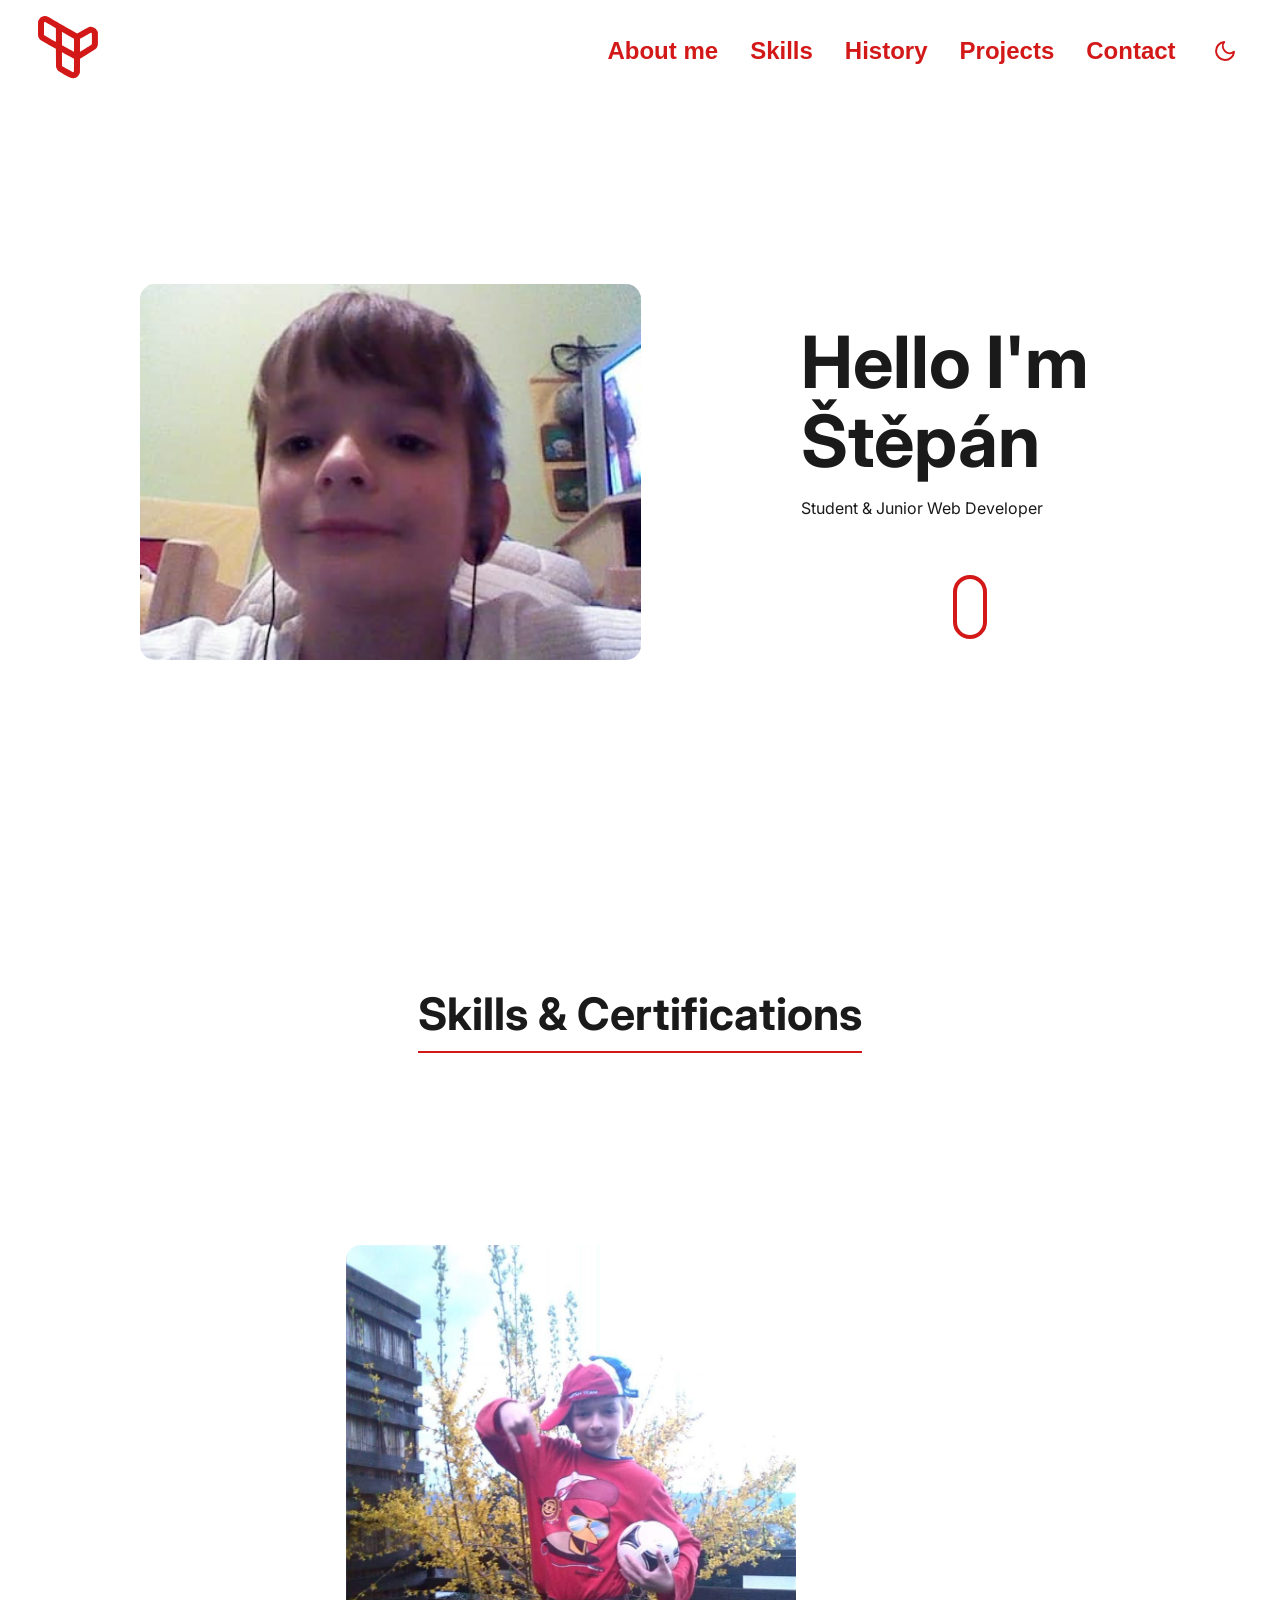
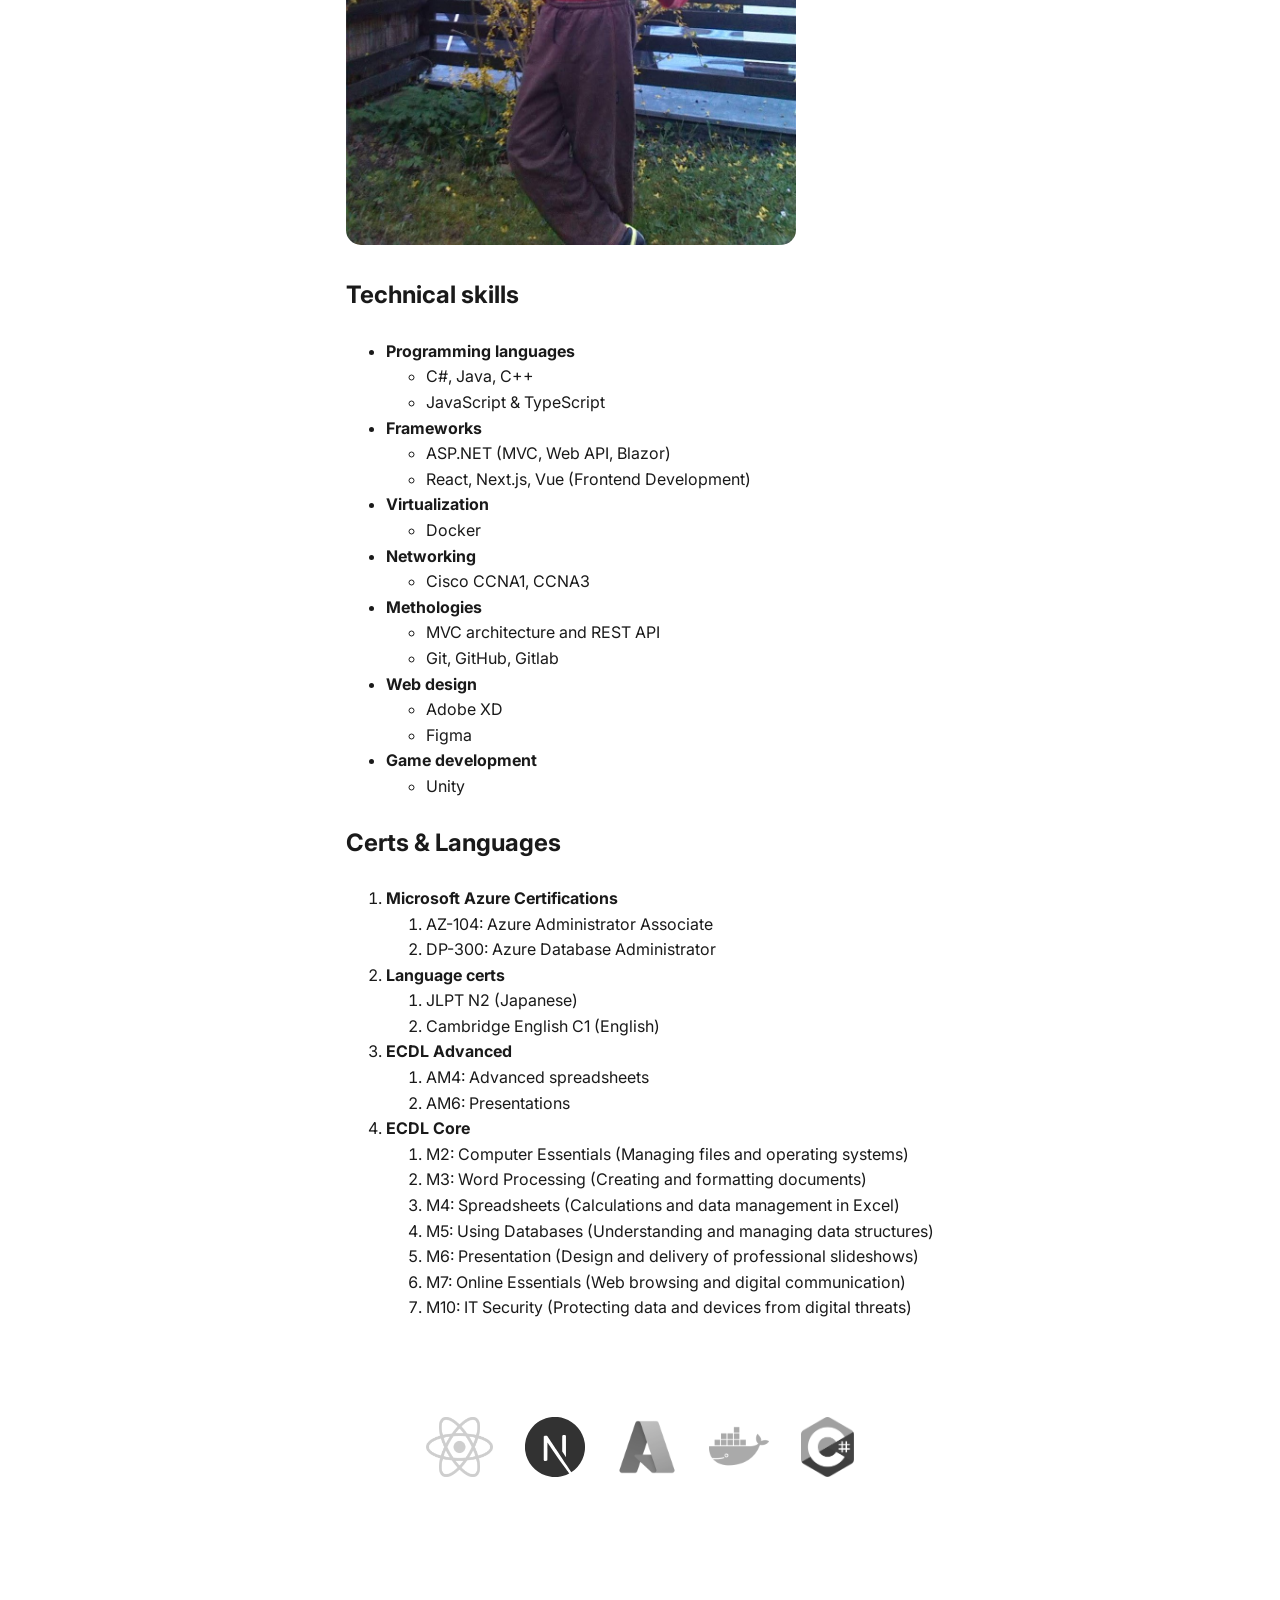
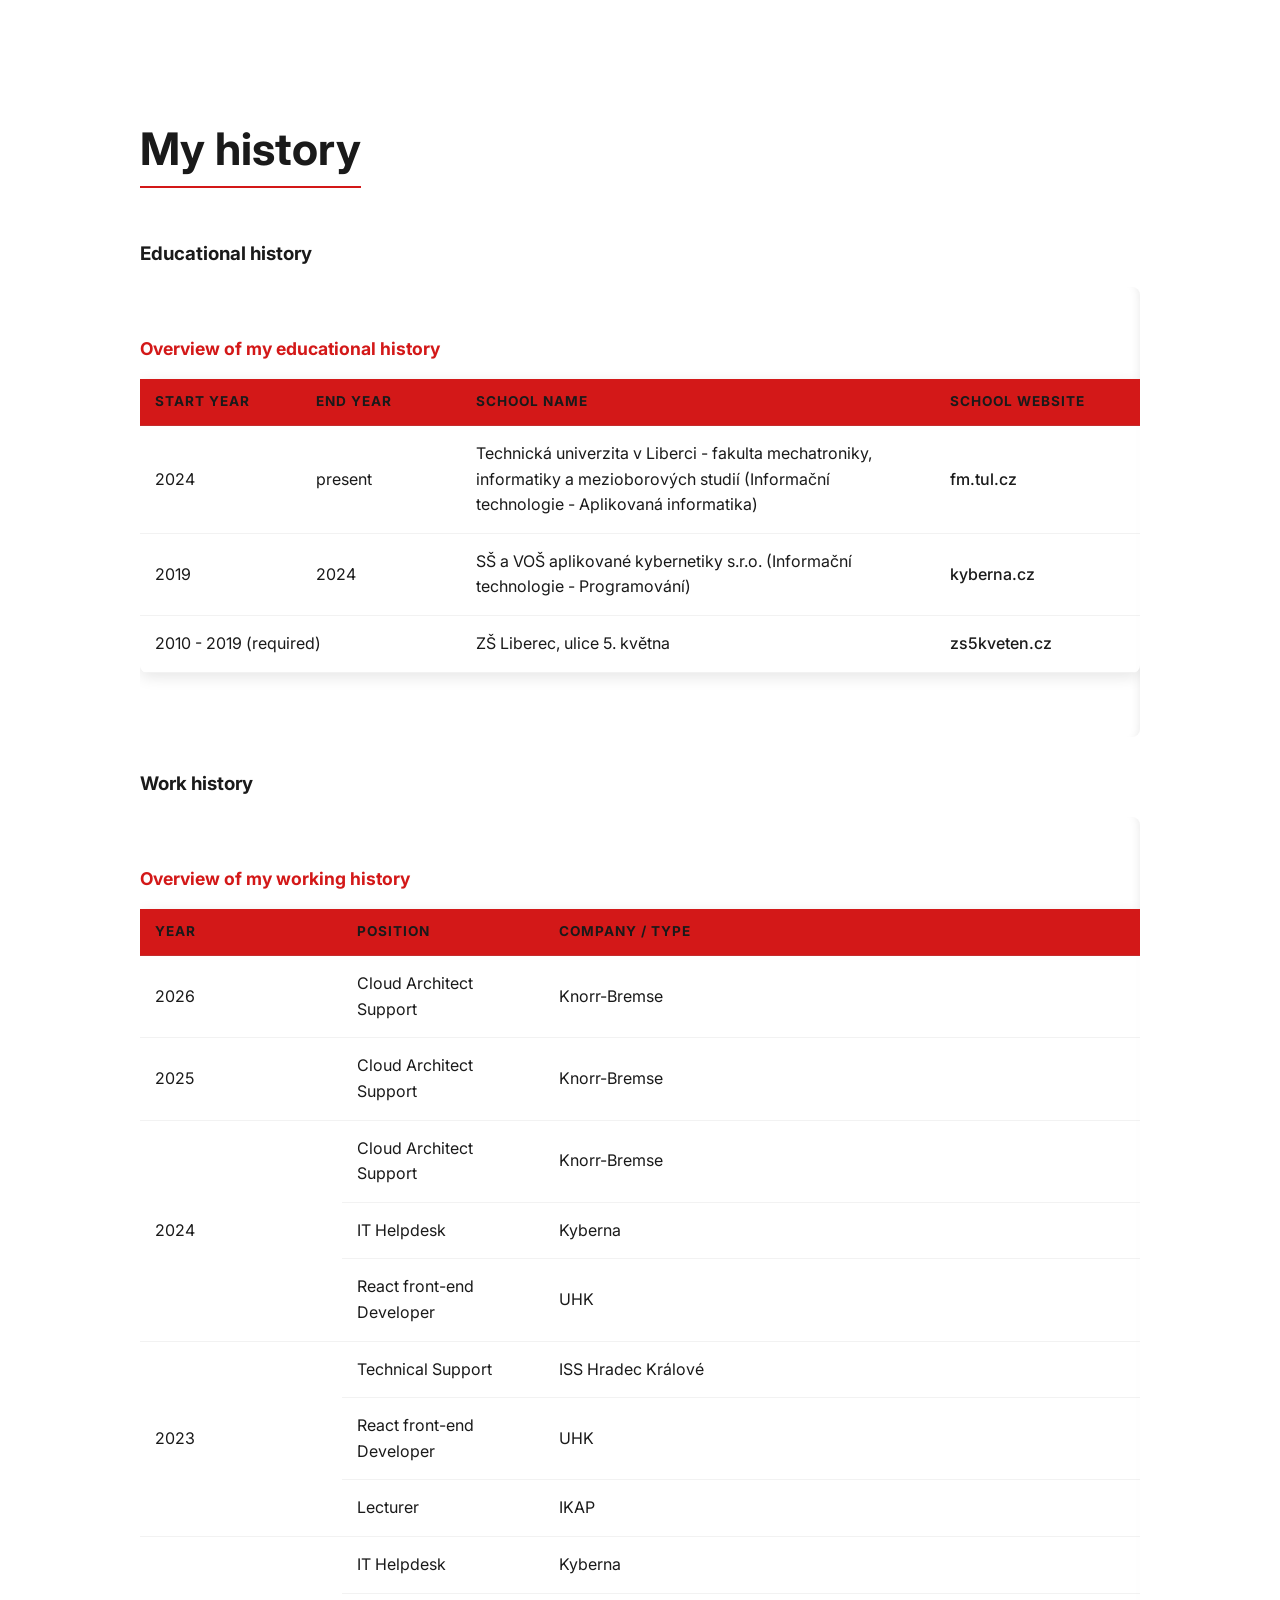
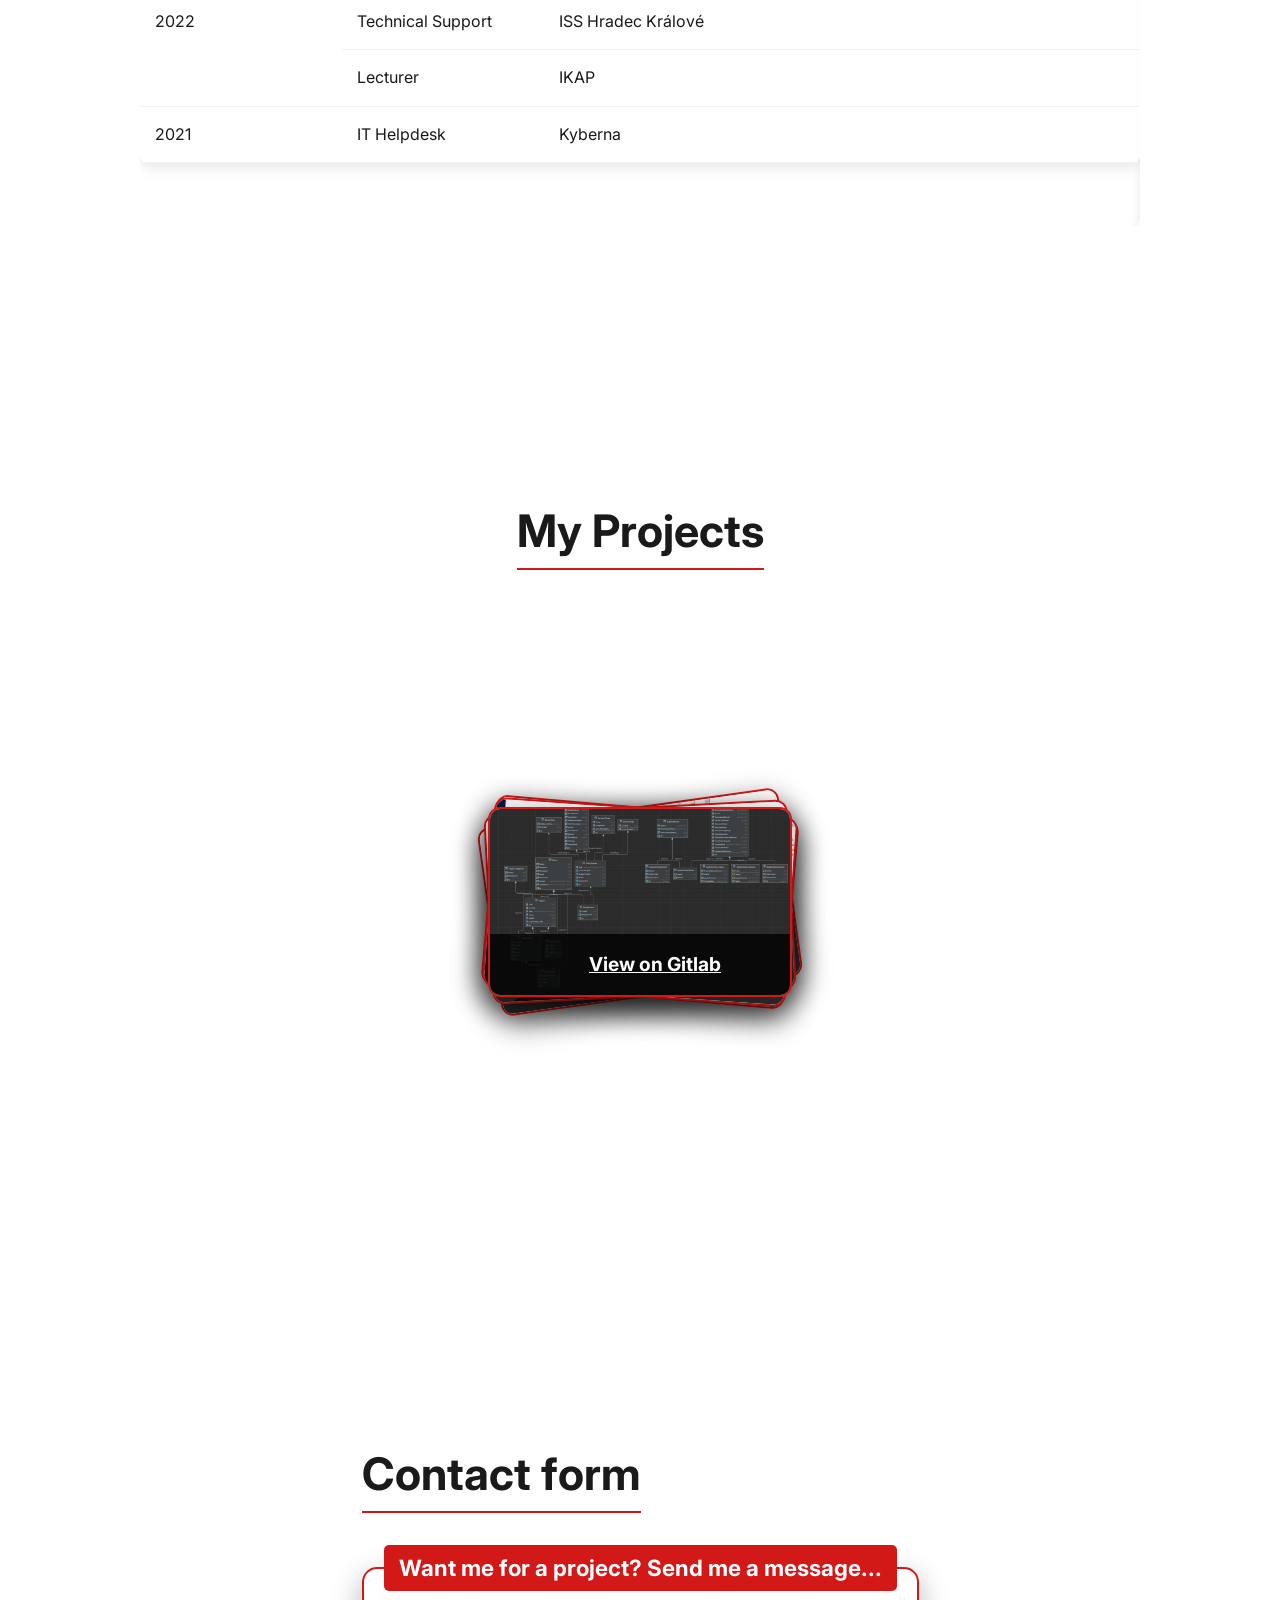
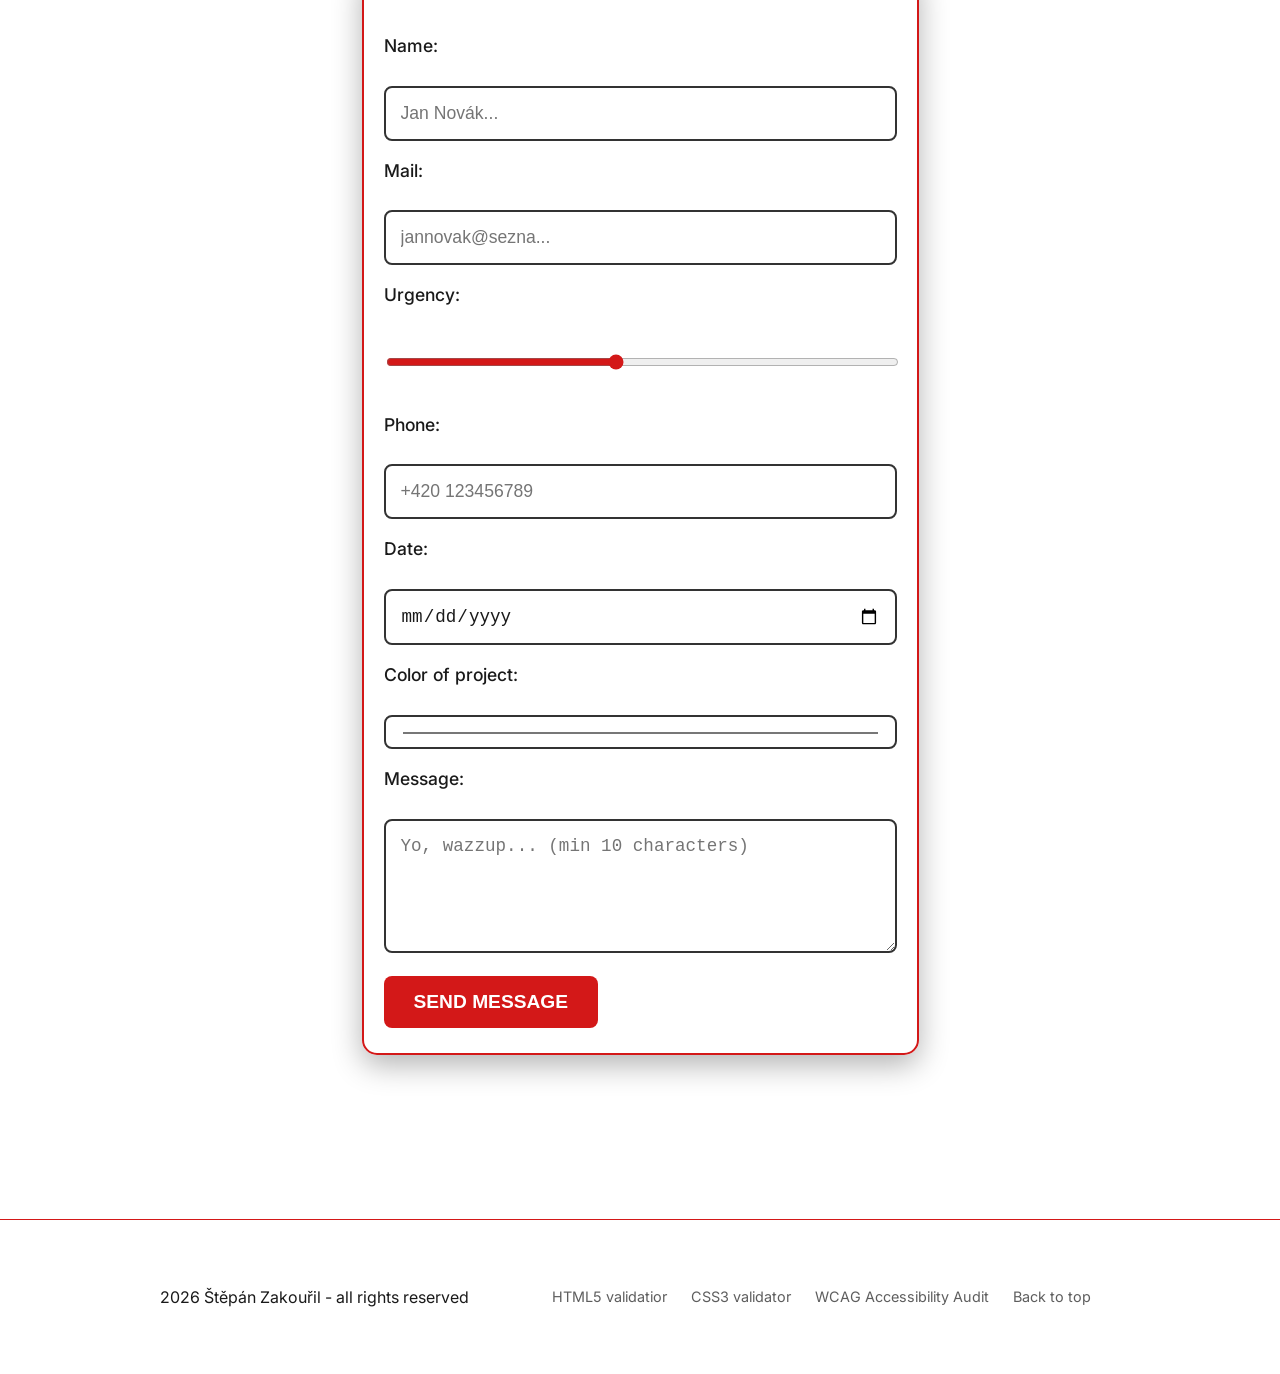
<file: index.html>
<!DOCTYPE html>
<html lang="en">
<head>
    <meta charset="UTF-8">
    <meta name="viewport" content="width=device-width, initial-scale=1.0">
    <title>Portfolio</title>
    <link rel="stylesheet" href="style.css">
</head>
<body>
    <header id="main-header">
        <nav>
            <svg width="70" height="70" role="img" id="home-logo" aria-labelledby="logo-title" viewBox="0 0 18 18" fill="currentColor" xmlns="http://www.w3.org/2000/svg"> <title id="logo-title">Portofolio logo</title><path d="M1.429 0.044 C 0.803 0.178,0.308 0.620,0.089 1.240 L 0.013 1.453 0.006 3.200 C -0.003 5.168,-0.001 5.200,0.187 5.587 C 0.305 5.831,0.458 6.025,0.662 6.191 C 0.739 6.255,1.657 6.782,2.702 7.362 L 4.600 8.418 4.615 10.722 C 4.629 12.791,4.635 13.044,4.676 13.200 C 4.778 13.582,5.019 13.955,5.307 14.177 C 5.452 14.288,7.892 15.658,8.254 15.831 C 8.518 15.957,8.784 16.009,9.080 15.991 C 9.537 15.965,9.946 15.783,10.265 15.465 C 10.473 15.257,10.615 15.025,10.714 14.733 L 10.786 14.520 10.795 12.747 L 10.804 10.973 12.686 9.827 C 13.721 9.196,14.635 8.629,14.717 8.566 C 14.919 8.412,15.101 8.189,15.226 7.941 C 15.415 7.566,15.417 7.543,15.408 5.787 L 15.400 4.227 15.325 4.014 C 15.087 3.342,14.528 2.889,13.825 2.800 C 13.582 2.769,13.263 2.805,13.031 2.889 C 12.940 2.922,12.234 3.300,11.463 3.728 C 10.692 4.156,10.049 4.507,10.034 4.507 C 10.020 4.507,8.371 3.552,6.370 2.384 C 4.370 1.217,2.664 0.227,2.580 0.184 C 2.251 0.016,1.808 -0.037,1.429 0.044 M3.240 2.344 L 4.600 3.139 4.607 4.893 C 4.613 6.524,4.611 6.645,4.569 6.629 C 4.434 6.577,1.632 5.002,1.593 4.956 C 1.550 4.905,1.547 4.786,1.547 3.302 L 1.547 1.703 1.625 1.625 C 1.680 1.569,1.728 1.547,1.791 1.548 C 1.858 1.549,2.213 1.744,3.240 2.344 M7.769 4.986 L 9.253 5.853 9.253 7.540 C 9.253 8.468,9.249 9.227,9.244 9.227 C 9.239 9.227,8.546 8.844,7.704 8.377 L 6.173 7.527 6.166 5.789 L 6.160 4.051 6.223 4.086 C 6.257 4.105,6.953 4.510,7.769 4.986 M13.734 4.360 C 13.777 4.382,13.824 4.424,13.839 4.452 C 13.857 4.485,13.867 4.985,13.867 5.875 C 13.867 7.144,13.863 7.252,13.820 7.302 C 13.794 7.332,13.149 7.737,12.387 8.202 C 11.624 8.667,10.955 9.076,10.900 9.111 L 10.800 9.174 10.801 7.514 L 10.802 5.853 12.005 5.187 C 13.777 4.205,13.598 4.290,13.734 4.360 M7.726 10.153 L 9.252 11.000 9.253 12.621 C 9.253 14.033,9.248 14.253,9.212 14.322 C 9.170 14.403,9.082 14.453,8.981 14.453 C 8.921 14.453,6.349 13.036,6.241 12.942 L 6.173 12.885 6.166 11.096 C 6.162 10.112,6.168 9.307,6.179 9.307 C 6.190 9.307,6.886 9.688,7.726 10.153 " stroke="none"  fill-rule="evenodd"></path></svg>
            <button id="hamburger" aria-label="Menu" aria-expanded="false">
                <span></span>
                <span></span>
                <span></span>
            </button>
            <ul id="lstOfHrefs">
                <li> <a href="#about">About me</a> </li>
                <li> <a href="#skills">Skills</a></li>
                <li> <a href="#history">History</a></li>
                <li> <a href="#projects">Projects</a></li>
                <li> <a href="#contact">Contact</a></li>
                <li>
                    <button id="theme-btn" aria-label="Přepnout tmavý/světlý režim">
                        <svg id="theme-icon" width="24" height="24" viewBox="0 0 24 24" fill="none" stroke="currentColor" stroke-width="2" stroke-linecap="round" stroke-linejoin="round"><path d="M21 12.79A9 9 0 1 1 11.21 3 7 7 0 0 0 21 12.79z"></path></svg>
                    </button>
                </li>
            </ul>

        </nav>
    </header>
    <main>
        <section id="about" class="animatedSections">
            <div class="container">
            <img src="fotky/malej_ja-large.jpg" id="landingImg" alt="Photo of me" srcset="fotky/malej_ja-small.jpg 400w, fotky/malej_ja-large.jpg 800w" sizes="(max-width: 480px) 300px, 400px">
                <div class="landing-text">
                    <h1>Hello I'm Štěpán</h1>
                    <p class="subtitle">Student & Junior Web Developer</p>
                    <div class="scroll-indicator">
                        <svg width="40" height="80" viewBox="0 0 40 60" class="svg-arrow">
                            <rect x="5" y="5" width="30" height="60" rx="15" fill="none" stroke="currentColor" stroke-width="4" />
                            <path d="M12 20 L20 28 L28 20" fill="none" stroke="currentColor"  stroke-width="2" stroke-linecap="round" class="arrow-1" />
                            <path d="M12 30 L20 38 L28 30"  fill="none"  stroke="currentColor" stroke-width="2" stroke-linecap="round" class="arrow-2" />
                            <path d="M12 40 L20 48 L28 40" fill="none" stroke="currentColor" stroke-width="2" stroke-linecap="round" class="arrow-3" />
                        </svg>
                    </div>
                </div>
            </div>
        </section>

        <section id="skills" class="animatedSections">
            <div class="container">
                <h2>Skills & Certifications</h2>
                <div id="skills-wraper">
                    <img src="fotky/malej_ja_fotbal.jpg" id="footballImg" alt="Photo of me playing football" >
                    <div id="technicalSkills">
                        <h3>Technical skills</h3>
                        <ul class="skills-list">
                            <li><strong>Programming languages</strong>
                                <ul>
                                    <li>C#, Java, C++</li>
                                    <li>JavaScript & TypeScript</li>
                                </ul>
                            </li>
                            <li><strong>Frameworks</strong>
                                <ul>

                                    <li>ASP.NET (MVC, Web API, Blazor)</li>
                                    <li>React, Next.js, Vue (Frontend Development)</li>
                                </ul>
                            </li>
                            <li><strong>Virtualization</strong>
                                <ul>

                                    <li>Docker</li>
                                </ul>
                            </li>
                            <li><strong>Networking</strong>
                                <ul>
                                    
                                    <li>Cisco CCNA1, CCNA3</li>
                                </ul>
                            </li>
                            <li><strong>Methologies</strong>
                                <ul>
                                    <li>MVC architecture and REST API</li>
                                    <li>Git, GitHub, Gitlab</li>
                                </ul>
                            </li>
                            <li><strong>Web design</strong>
                                <ul>

                                    <li>Adobe XD</li>
                                    <li>Figma</li>
                                </ul>
                            </li>
                            <li><strong>Game development</strong>
                                <ul>
                                    <li>Unity</li>
                                </ul>
                            </li>
                        </ul>
                    </div>

                    <div id="certsLang">
                        <h3>Certs & Languages</h3>
                        <ol class="certs-list">
                            <li><strong>Microsoft Azure Certifications</strong>
                                <ol>
                                    <li>AZ-104: Azure Administrator Associate</li>
                                    <li>DP-300: Azure Database Administrator</li>
                                </ol>
                            </li>
                            <li><strong>Language certs</strong>
                                <ol>
                                    <li>JLPT N2 (Japanese)</li>
                                    <li>Cambridge English C1 (English)</li>
                                </ol>
                            </li>

                            <li><strong>ECDL Advanced</strong>
                                <ol>
                                    <li>AM4: Advanced spreadsheets</li>
                                    <li>AM6: Presentations</li>
                                </ol>
                            </li>


                            <li><strong>ECDL Core</strong>
                                <ol>
                                    <li>M2: Computer Essentials (Managing files and operating systems)</li>
                                    <li>M3: Word Processing (Creating and formatting documents)</li>
                                    <li>M4: Spreadsheets (Calculations and data management in Excel)</li>
                                    <li>M5: Using Databases (Understanding and managing data structures)</li>
                                    <li>M6: Presentation (Design and delivery of professional slideshows)</li>
                                    <li>M7: Online Essentials (Web browsing and digital communication)</li>
                                    <li>M10: IT Security (Protecting data and devices from digital threats)</li>
                                </ol>
                            </li>
                        </ol>
                    </div>
                </div>
            </div>
            <div class="tech-icons">
                <img src="fotky/technologie/react.png" alt="React">
                <img src="fotky/technologie/next.svg" alt="Next.js">
                <img src="fotky/technologie/azure.png" alt="Azure">
                <img src="fotky/technologie/docker.png" alt="Docker">
                <img src="fotky/technologie/csharp.png" alt="Csharp">
            </div>
        </section>

        <section id="history" class="animatedSections">
            <div class="container">
                <h2>My history</h2>
                <h3>Educational history</h3>
                <div class="table-container">
                    <table>
                        <caption>Overview of my educational history</caption>
                        <thead>
                            <tr>
                                <th>Start year</th>
                                <th>End year</th>
                                <th>School name</th>
                                <th>School website</th>
                            </tr>
                        </thead>
                            <tbody>
                                <tr>
                                    <td >2024</td>
                                    <td>present</td> 
                                    <td>Technická univerzita v Liberci - fakulta mechatroniky, informatiky a mezioborových studií (Informační technologie - Aplikovaná informatika)</td>
                                    <td><a href="https://www.fm.tul.cz/" target="_blank">fm.tul.cz</a></td>
                                </tr>
                                <tr>
                                    <td >2019</td>
                                    <td >2024</td> 
                                    <td>SŠ a VOŠ aplikované kybernetiky s.r.o. (Informační technologie - Programování)</td>
                                    <td><a href="https://kyberna.cz/" target="_blank">kyberna.cz</a></td>
                                </tr>
                                <tr>
                                    <td colspan="2">2010 - 2019 (required)</td>
                                    <td>ZŠ Liberec, ulice 5. května</td>
                                    <td><a href="https://www.zs5kveten.cz/" target="_blank">zs5kveten.cz</a></td>
                            </tbody>
                    </table>
                </div>

                <h3>Work history</h3>
                <div class="table-container">
                    <table>
                        <caption>Overview of my working history</caption>
                        <thead>
                            <tr>
                                <th>Year</th>
                                <th>Position</th>
                                <th>Company / Type</th>
                            </tr>
                        </thead>
                        <tbody>
                            <tr>
                                <td>2026</td>
                                <td>Cloud Architect Support</td>
                                <td>Knorr-Bremse</td>
                            </tr>
                            <tr>
                                <td>2025</td>
                                <td>Cloud Architect Support</td>
                                <td>Knorr-Bremse</td>
                            </tr>

                            <tr>
                                <td rowspan="3">2024</td>
                                <td>Cloud Architect Support</td>
                                <td>Knorr-Bremse</td>
                            </tr>
                            <tr>
                                <td>IT Helpdesk</td>
                                <td>Kyberna</td>
                            </tr>
                            <tr>
                                <td>React front-end Developer</td>
                                <td>UHK</td>
                            </tr>

                            <tr>
                                <td rowspan="3">2023</td>
                                <td>Technical Support</td>
                                <td>ISS Hradec Králové</td>
                            </tr>
                            <tr>
                                <td>React front-end Developer</td>
                                <td>UHK</td>
                            </tr>
                            <tr>
                                <td>Lecturer</td>
                                <td>IKAP</td>
                            </tr>
                            <tr>
                                <td rowspan="3">2022</td>
                                <td>IT Helpdesk</td>
                                <td>Kyberna</td>
                            </tr>
                            <tr>
                                <td>Technical Support</td>
                                <td>ISS Hradec Králové</td>
                            </tr>
                            <tr>
                                <td>Lecturer</td>
                                <td>IKAP</td>
                            </tr>
                            <tr>
                                <td>2021</td>
                                <td>IT Helpdesk</td>
                                <td>Kyberna</td>
                            </tr>
                        </tbody>
                    </table>
                </div>
            </div>
        </section>

        <section id="projects" class="animatedSections">
            <div class="container">
                <h2>My Projects</h2>
                <div class="project-stack-container">
                    <div class="project-card card-1">
                        <img src="fotky/projekty/db_scheme_edu.png" alt="Project 1">
                        <div class="project-info">
                            <a href="https://github.com/tvuj-github/projekt1" target="_blank">View on Gitlab</a>
                        </div>
                    </div>
                    <div class="project-card card-2">
                        <img src="fotky/projekty/proj_lesni_skolka_veliny.png" alt="Project 2">
                        <div class="project-info">
                            <a href="https://gitlab.kyberna.cz/mikolasek.ondrej/lesni-skolky-veliny" target="_blank">View on Gitlab</a>
                        </div>
                    </div>
                    <div class="project-card card-3">
                        <img src="fotky/projekty/prihlaseni_najdi_stredni.png" alt="Project 3">
                        <div class="project-info">
                            <a href="https://github.com/tvuj-github" target="_blank">View on Gitlab</a>
                        </div>
                    </div>
                    <div class="project-card card-4">
                        <img src="fotky/projekty/proj_robota_near_me.png" alt="Project 4">
                        <div class="project-info">
                            <a href="https://github.com/steveTVcze/RobotaNearMee?tab=readme-ov-file" target="_blank">View on Gitlab</a>
                        </div>
                    </div>
                    <div class="project-card card-5">
                        <img src="fotky/projekty/db_scheme_improve_your_life.png" alt="Project 5">
                        <div class="project-info">
                            <a href="https://github.com/tvuj-github" target="_blank">View on Gitlab</a>
                        </div>
                    </div>
                </div>
            </div>
        </section>

        <section id="contact" class="animatedSections">
            <div class="container">
                <h2>Contact form </h2>
                <form action="#" method="post">
                    <fieldset>
                        <legend>
                            Want me for a project? Send me a message...
                        </legend>
                        <p><label for="f-name" >  Name: </label> <br> <input title="Please enter your name" type="text"  id="f-name" name="name"  placeholder="Jan Novák..." required autocomplete="name"></p>
                        <p><label for="f-email"> Mail: </label> <br> <input  type="email" id="f-email" name="email" placeholder="jannovak@sezna..." required autocomplete="email"></p>
                        <p><label for="f-urgency"> Urgency: </label> <br> <input type="range" min="1" max="10" step="1" value="5" id="f-urgency" name="urgency"></p>
                        <p><label for="f-phone"> Phone: </label> <br> <input type="text" id="f-phone" pattern="[+0-9\s]{9,15}" name="phone" placeholder="+420 123456789" autocomplete="tel" required  inputmode="tel"></p>
                        <p><label for="f-date"> Date: </label> <br> <input type="date" id="f-date"  name="date" min="2026-02-16"></p>
                        <p><label for="f-color">Color of project:</label> <br><input  type="color" id="f-color"  name="color" value="#ff4d4d"></p>
                        <p><label for="f-message">Message:</label><br><textarea id="f-message" name="message" rows="5" minlength="10" maxlength="500" placeholder="Yo, wazzup... (min 10 characters)" required></textarea></p>
                        <button type="submit" >
                            Send Message 
                        </button>
                    </fieldset>
                </form>
            </div>
        </section>

    </main>

    <footer>
        <div class="container">
            <p id="footerText">
                2026 Štěpán Zakouřil - all rights reserved
            </p>
            <nav class="footer-nav">
                <ul id="footerLstOfHrefs">
                    <li><a href="https://validator.w3.org/nu/?doc=https://stevetvcze.github.io/tws-portfolio/" target="_blank">HTML5 validatior</a></li>
                    <li> <a href="https://jigsaw.w3.org/css-validator/validator?uri=https://stevetvcze.github.io/tws-portfolio/" target="_blank">CSS3 validator</a> </li>
                    <li><a href="https://wave.webaim.org/report#/https://stevetvcze.github.io/tws-portfolio/" target="_blank">WCAG Accessibility Audit</a></li>
                    <li><a href="#about">Back to top</a></li>
                </ul>
            </nav>
        </div>

    </footer>
    <div id="cigo-container"></div>
    <script type="module" src="script.js"></script>
</body>
</html>
</file>
<file: style.css>
@import url('https://fonts.googleapis.com/css2?family=Inter:wght@400;700&display=swap');


html {
    scroll-behavior: smooth;
}

html, body {
    max-width: 100%;
    overflow-x: clip;
}

button:focus-visible, 
input:focus-visible, 
textarea:focus-visible {
    outline: 3px solid var(--link-hover);
    outline-offset: 2px;
}

/* navbar */
header {
    position: sticky;
    top: 0;
    z-index: 1000;
}

nav {
    display: flex;
    flex-direction: row;
    justify-content: space-between;
    align-items: center;
    padding: 1rem 3%;
    background-color: var(--nav-bg);
}

#lstOfHrefs {
    display: flex;
    flex-direction: row;
    align-items: center;
    list-style: none;
    gap: 2rem;
    margin: 0;
    padding: 0;
}

#lstOfHrefs a {
    text-decoration: none;
    color: var(--accent-color);
    font-weight: 700;
    font-family: 'Gill Sans', 'Gill Sans MT', Calibri, 'Trebuchet MS', sans-serif;
    font-size: x-large;
    transition: color 0.3s ease;
}

#home-logo { color: var(--accent-color); }

/* --- HAMBURGER MENU LOGIKA --- */

#hamburger {
    display: none; /* Schovat na desktopu */
    flex-direction: column;
    justify-content: space-around;
    width: 30px;
    height: 25px;
    background: transparent;
    border: none;
    cursor: pointer;
    padding: 0;
    z-index: 1001;
}

#hamburger span {
    width: 30px;
    height: 3px;
    background-color: var(--accent-color);
    border-radius: 10px;
    transition: all 0.3s linear;
}

@media (max-width: 650px) {
    #hamburger { display: flex; } /* Ukázat na mobilu */

    #lstOfHrefs {
        display: none; /* Schovat klasické menu */
        flex-direction: column;
        position: absolute;
        top: 100%; /* Hned pod navbar */
        left: 0;
        width: 100%;
        background-color: var(--nav-bg);
        padding: 2rem 0;
        gap: 1.5rem;
        box-shadow: 0 5px 10px rgba(0,0,0,0.1);
    }

    /* Třída, kterou přidáme pomocí JS pro zobrazení menu */
    #lstOfHrefs.active {
        display: flex;
    }

    #lstOfHrefs a {
        font-size: 1.5rem; /* Na mobilu trochu rozumnější velikost */
    }

    /* Animace hamburgeru na X */
    #hamburger.open span:nth-child(1) { transform: rotate(45deg) translate(5px, 5px); }
    #hamburger.open span:nth-child(2) { opacity: 0; }
    #hamburger.open span:nth-child(3) { transform: rotate(-45deg) translate(7px, -7px); }
}

/* main cast */

body {
    /* definice promennych, puvodne jsem ji mel v rootu, ale potom nefungovalo to prepinani dark a light modu spolecne s pravidlem system theme... */
    --bg-color: #ffffff;
    --text-color: #1a1a1a;
    --accent-color: #d31818;
    --nav-bg: rgba(255, 255, 255, 0.9);
    --link-hover: #007bff;

    font-family: 'Inter', sans-serif;
    background-color: var(--bg-color);
    color: var(--text-color);
    line-height: 1.6;
    transition: background-color 0.3s, color 0.3s;
    margin: 0;
}
section {
    padding: 100px 5%;
    min-height: 60vh;
    display: flex;
    flex-direction: column;
    justify-content: center;
}

.animatedSections {
    transition: opacity 0.8s ease-out, transform 0.8s ease-out;
}

body.js-enabled .animatedSections {
    opacity: 0;
    transform: translateY(50px);
}

body.js-enabled .animatedSections.animatedSectionSet {
    opacity: 1;
    transform: translateY(0);
}

/* main cast - landing img */

#landingImg {
    width: 800px; 
    height: auto;
    display: block;

    border-radius: 15px;
    object-fit: cover;
}
#about .container{
    display: flex;
    flex-direction: row;
    align-items: center;
    justify-content: center;
    gap: 10rem;
}



/* main cast - scroll down svg */
.scroll-indicator {
    display: flex;
    flex-direction: column;
    align-items: center;
    gap: 12px;
    margin: 40px auto;
    color: var(--accent-color);
}

.svg-scroll {
    filter: drop-shadow(0 0 3px var(--accent-color));
}

.arrow-1, .arrow-2, .arrow-3 {
    animation: arrowWave 3s infinite;
    opacity: 0; 
}
.arrow-1 { animation-delay: 0.5s; }
.arrow-2 { animation-delay: 1s; }
.arrow-3 { animation-delay: 1.5s; }

@keyframes arrowWave {
    0% {
        opacity: 0;
        transform: translateY(-10px);
    
}
    30% {
        opacity: 1;
        transform: translateY(0);
    }

    60% {
        opacity: 0;
        transform: translateY(6px);
    }
    100% {
        opacity: 0;
    }
}


.container {
    max-width: 1000px;
    margin: 0 auto;
}

h1 {
    font-size: clamp(2.5rem, 8vw, 4.5rem); 
    margin-bottom: 1rem;
    line-height: 1.1;
}


h2 {
    font-size: clamp(1.8rem, 5vw, 2.8rem);
    border-bottom: 2px solid var(--accent-color);
    display: inline-block;
    margin-bottom: 2rem;
}




/* main cast - skills */

#skills h3{
    font-size:x-large;
}

#footballImg {
    height: auto;
    max-height: 600px;
    width: 100%;
    max-width: 450px; 
    object-fit: cover;
    border-radius: 15px;
}

#skills .container{
    display: flex;
    flex-direction: column;
    align-items: center;
    justify-content: center;
    gap: 10rem;
}


.tech-icons {
    display: flex;
    flex-wrap: wrap;
    gap: 2rem;
    margin-top: 5rem;
    justify-content: center;
}

.tech-icons img {
    height: 60px;
    width: auto;

    filter: grayscale(100%);
    transition: 0.5s;
    opacity: 0.8;
}

.tech-icons img:hover {
    filter: grayscale(0%);
    opacity: 1;
    transform: scale(1.3);
}



/* main cast - history */

.table-container {
    width: 100%;
    overflow-x: auto;
    -webkit-overflow-scrolling: touch;
    margin-bottom: 2rem;
    border-radius: 8px;
    box-shadow: inset -10px 0 10px -10px rgba(0,0,0,0.1); 
}

#history table {
    width: 100%;
    border-collapse: collapse;
    margin: 3rem 0 4rem;
    font-size: 1rem;
    background-color: var(--nav-bg);
    border-radius: 8px;
    overflow: hidden;
    box-shadow: 0 4px 15px rgba(0, 0, 0, 0.1);
}

#history table {
    table-layout: fixed;
    width: 100%;
    border-collapse: collapse;
}

#history td, #history th {
    word-wrap: break-word;
    overflow-wrap: break-word;
    hyphens: auto;
    padding: 10px 8px;
    font-size: 0.9rem;
    font-size: clamp(0.7rem, 2.5vw, 1rem);
}

#history th:nth-child(1), #history th:nth-child(2) { width: 15%; } /* Roky */
#history th:nth-child(3) { width: 50%; } /* Název školy */
#history th:nth-child(4) { width: 20%; } /* Web */


#history caption {
    font-weight: 700;
    margin-bottom: 1rem;
    color: var(--accent-color);
    text-align: left;
    font-size: 1.1rem;
}

#history th, #history td {
    padding: 12px 15px;
    text-align: left;
    border-bottom: 1px solid rgba(128, 128, 128, 0.2);
}


#history th {
    background-color: var(--accent-color);
    color: var(--table-th-text);
    text-transform: uppercase;
    font-size: 0.85rem;
    letter-spacing: 1px;
}


#history tbody tr:nth-child(even) {
    background-color: transparent;
}

#history td {
    border-bottom: 1px solid rgba(128, 128, 128, 0.1);
    padding: 15px;
}

#history td a {
    font-weight: 500;
    text-decoration: none;

    color: var(--text-color);
    
    border-bottom: 1px solid transparent;
    transition: all 0.5s ease;
}

#history td a:hover {
    color: var(--accent-color);
    border-bottom: 1px solid var(--accent-color);
}





 /* main cast - projects */
.project-stack-container {
    position: relative;
    height: 600px; 
    display: flex;
    justify-content: center;
    align-items: center;
    perspective: 1000px;
}

.project-card {
    position: absolute;
    width: 450px;
    height: 280px; 
    background: var(--nav-bg);
    border: 2px solid var(--accent-color);
    border-radius: 12px;
    overflow: hidden;
    transition: transform 0.8s cubic-bezier(0.34, 1.56, 0.64, 1);
    box-shadow: 0 10px 30px rgba(0,0,0,0.4);
}

.project-card img {
    width: 100%;
    height: 100%;
    object-fit: cover;
}

.project-card a {
    color: white;
    font-size: larger;
    font-weight: 700;
}

.card-1 { transform: rotate(-8deg); z-index: 1; }
.card-2 { transform: rotate(5deg); z-index: 2; }
.card-3 { transform: rotate(-3deg); z-index: 3; }
.card-4 { transform: rotate(4deg); z-index: 4; }
.card-5 { transform: rotate(0deg); z-index: 5; }

.project-stack-container.active .card-1 { transform: translate(-140%, -60px) rotate(-15deg); }
.project-stack-container.active .card-2 { transform: translate(-70%, 40px) rotate(-5deg); }
.project-stack-container.active .card-3 { transform: translate(70%, 40px) rotate(5deg); }
.project-stack-container.active .card-4 { transform: translate(140%, -60px) rotate(15deg); }
.project-stack-container.active .card-5 { transform: translate(0, -80px) scale(1.1); z-index: 10; }

.project-info {
    position: absolute;
    bottom: 0;
    width: 100%;
    padding: 15px;
    background: rgba(0,0,0,0.8);
    color: white;
    text-align: center;
}


/* main cast - contact */
#contact fieldset {
    border: 2px solid var(--accent-color);
    border-radius: 15px;
    padding: 25px 20px; 
    width: 100%;
    max-width: 800px;
    margin: 0 auto;
    background-color: var(--nav-bg); 
    box-sizing: border-box  ;
    box-shadow: 0 10px 30px var(--shadow-color, rgba(0, 0, 0, 0.3));
    transition: background-color 0.3s ease, border-color 0.3s ease;
}

#contact input{
    accent-color: var(--accent-color);
    padding: 0;
}

#contact legend {
    color: #fff;
    font-weight: bold;
    font-size: 1.4rem;
    padding: 5px 15px;
    background-color: var(--accent-color);
    border-radius: 5px;
}

#contact label {
    display: block;
    color: var(--text-color);
    font-size: 1.1rem;
    font-weight: 500;
}





#contact input, 
#contact textarea {
    width: 100%;
    box-sizing: border-box;
    padding: 15px;
    border: 2px solid var(--border-color, #333);
    border-radius: 8px;
    background-color: var(--bg-color);
    color: var(--text-color);
    font-size: 1.1rem;
    transition: all 0.3s ease;
}
#contact input:focus:valid {
    border-color: #4CAF50;
}

#contact input:focus:invalid {
    border-color: #ff4d4d;
}

#contact button {
    width: auto;
    min-width: 200px;
    padding: 15px 30px;
    font-size: 1.2rem;
    font-weight: bold;
    text-transform: uppercase;
    background-color: var(--accent-color);
    color: #fff;
    border: none;
    border-radius: 8px;
    cursor: pointer;
    transition: transform 0.2s, filter 0.3s;
}

#contact button:hover {
    filter: brightness(1.2);
    transform: translateY(-2px);
}

/* footer */
footer {
    padding: 3rem 0;
    margin-top: 4rem;
    border-top: 1px solid var(--accent-color);
}

footer .container {
    display: flex;
    flex-direction: row;
    justify-content: space-between;
    align-items: center;
    flex-wrap: wrap;
    gap: 2rem;
    max-width: 1000px;
    margin: 0 auto;
    padding: 0 20px; 
    box-sizing: border-box;
}

#footerText {
    margin: 0;
    white-space: normal; 
    line-height: 1.4;
}

.footer-nav ul {
    list-style: none;
    display: flex;
    flex-wrap: wrap;
    justify-content: center;
    gap: 1.5rem;
    padding: 0;
    margin: 0;
}

.footer-nav a {
    text-decoration: none;
    color: var(--text-color);
    font-size: 0.9rem;
    opacity: 0.7;
    transition: all 0.3s;
}

.footer-nav a:hover {
    opacity: 1;
    color: var(--accent-color);
}

/* cigareta */
#cigo-container {
    position: fixed;
    bottom: 20px;
    right: 20px;
    width: 200px;
    height: 200px;
    z-index: 1000;

    cursor: pointer;
}




/* light a dark modd */

#theme-btn {
    background: none;
    border: none;
    cursor: pointer;
    color: var(--accent-color);
    display: flex;
    align-items: center;
    padding: 5px;
    transition: transform 0.3s ease;
}

#theme-btn:hover {
    transform: scale(1.1);
    color: var(--link-hover);
}


@media (prefers-color-scheme: dark) {
    body {
        --bg-color: #121212;
        --text-color: #f0f0f0;
        --accent-color: #ff4d4d;
        --nav-bg: rgba(18, 18, 18, 0.9);
    }
    
}

body.dark-theme {
    --bg-color: #121212 !important;
    --text-color: #f0f0f0 !important;
    --accent-color: #ff4d4d !important;
    --nav-bg: rgba(18, 18, 18, 0.9) !important;
    --table-th-text: #121212;
}

body.light-theme {
    --bg-color: #ffffff !important;
    --text-color: #1a1a1a !important;
    --accent-color: #d31818 !important;
    --nav-bg: rgba(255, 255, 255, 0.9) !important;
    --table-th-text: #ffffff;
}

@media (prefers-reduced-motion: reduce) {
    *, ::before, ::after {
        animation-delay: -1ms !important;
        animation-duration: 1ms !important;
        animation-iteration-count: 1 !important;
        background-attachment: initial !important;
        scroll-behavior: auto !important;
        transition-duration: 0s !important;
    }
    #cigo-container { display: none; } /* vypnuti pohybu cigaretyy*/
}

@media (max-width: 1800px) {
    .project-card {
    position: absolute;
    width: 300px;
    height: 186px; 
    background: var(--nav-bg);
    border: 2px solid var(--accent-color);
    border-radius: 12px;
    overflow: hidden;
    transition: transform 0.8s cubic-bezier(0.34, 1.56, 0.64, 1);
    box-shadow: 0 10px 30px rgba(0,0,0,0.4);

}
}


@media (max-width: 1200px) {
    #contact .container{
        width: 80%;
    }
    form{
        width: 100%;
    }

    h1 { 
        font-size: 2.5rem; 
    }
    h2 { 

        font-size: 1.8rem; 
    }
    #about .container {
        flex-direction: column;
        gap: 2rem;
        text-align: center;
    }


    #landingImg {
        width: 100%;
        max-width: 500px;
    }

    
    #lstOfHrefs {
        gap: 1rem;
        flex-wrap: wrap;
        justify-content: center;
    }

    #projects .container .project-stack-container{
        flex-direction: column;
        gap: 1rem;
        width: 100%;
        max-width: 500px;
        
    }

    .project-card {
    position: relative;
    width: 450px;
    height: 280px; 
    background: var(--nav-bg);
    border: 2px solid var(--accent-color);
    border-radius: 12px;
    overflow: hidden;
    transition: transform 0.8s cubic-bezier(0.34, 1.56, 0.64, 1);
    box-shadow: 0 10px 30px rgba(0,0,0,0.4);
}

.project-card img {
    width: 100%;
    height: 100%;
    object-fit: cover;
}

.card-1 { transform: rotate(-8deg); z-index: 1; }
.card-2 { transform: rotate(5deg); z-index: 2; }
.card-3 { transform: rotate(-3deg); z-index: 3; }
.card-4 { transform: rotate(4deg); z-index: 4; }
.card-5 { transform: rotate(-5deg); z-index: 5; }

.project-stack-container.active .card-1 { transform: translate(0, 0) rotate(0); }
.project-stack-container.active .card-2 { transform: translate(0, 0) rotate(0); }
.project-stack-container.active .card-3 { transform: translate(0, 0) rotate(0); }
.project-stack-container.active .card-4 { transform: translate(0, 0) rotate(0); }
.project-stack-container.active .card-5 { transform: translate(0, 0) rotate(0); }

    #contact .container{
        flex-direction: column;
        gap: 1rem;
        width: 100%;
        max-width: 500px;
    
    }
}


@media (max-width: 600px) {
    #contact {
        padding: 40px 15px;
    }
    #skills .container{
        width: 100%;
    }
    #skills #footballImg{
        width: 100%;
    }
    #skills .container .tech-icons{
        width: 15%;
        
    }
    #history .container table{
        width: 100%;
    }
    table {
        display: block;
        overflow-x: auto;
        white-space: wrap;
    }

    #contact fieldset {
        padding: 20px;
    }
    
    #contact input, 
    #contact textarea {
        width: 100%;
        box-sizing: border-box;
    }
    .project-card {
        width: 80%;
        height: auto;
        aspect-ratio: 16/9;
    }

    #cigo-container {
        width: 120px;
        height: 120px;
        bottom: 10px;
        right: 10px;
    }

    footer .container {
        flex-direction: column;
        text-align: center;
        gap: 1.5rem;
    }

    .footer-nav ul {
        justify-content: center;
        gap: 1rem;
    }

    canvas {
        width: 100% !important;
        height: 100% !important;
    }
}

@media print {
    .animatedSections, 
    [class*="animated"] {
        opacity: 1 !important;
        transform: none !important;
        visibility: visible !important;
        display: block !important;
    }

    *, ::before, ::after {
        background: transparent !important;
        color: black !important;
        box-shadow: none !important;
        transition: none !important;
        animation: none !important;
    }

    header, 
    footer, 
    #hamburger, 
    #theme-btn, 
    .scroll-indicator, 
    #cigo-container, 
    #contact,
    .project-info {
        display: none !important;
    }
    
    section {
        min-height: auto !important;
        padding: 20px 0 !important;
        page-break-inside: avoid;
    }

    .project-card {
        position: relative !important;
        transform: none !important; 
        margin-bottom: 20px !important;
        break-inside: avoid;
        border: 1px solid #ccc !important;
        display: block !important;
    }

    form {
        max-width: 100% !important;
    }
    
    fieldset {
        padding: 10px !important;
        margin: 0 !important;
    }

    #contact p {
        margin: 5px 0 !important;
    }

    /* Schovávám ten nápis "View on Gitlab", protože na papíře by se na něj stejně nedalo kliknout*/
    .project-info {
        display: none !important;
    }
}
</file>
